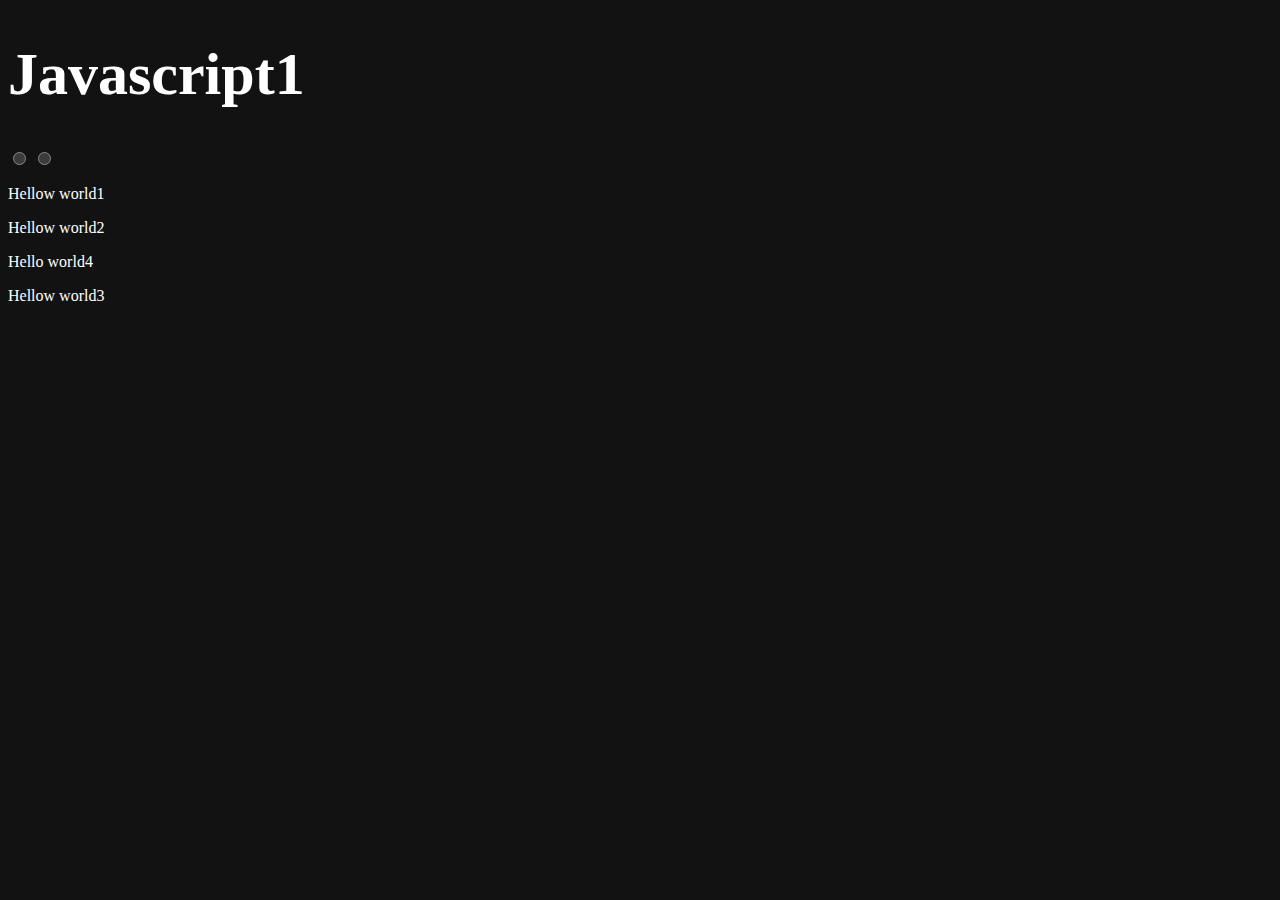
<file: index.html>
<!DOCTYPE html>
<html lang="en">

<!-- adds dark mode to a website -->
    <meta name="color-scheme" content="dark" />
<head>
    <meta charset="UTF-8">
    <meta name="viewport" content="width=device-width, initial-scale=1.0">
    <title>Javascript</title>
</head>
<body>
    <h1 id="title" style="font-size: 60px;">Javascript1</h1>

    <input type="radio" name="gender" value="females">
    <input type="radio" name="gender" value="male">

    <div id="container">
        <p>Hellow world1</p>
        <p>Hellow world2</p>
        <p>Hellow world3</p>
        
    </div>


    <script src="script2.js"></script>
</body>
</html>
</file>
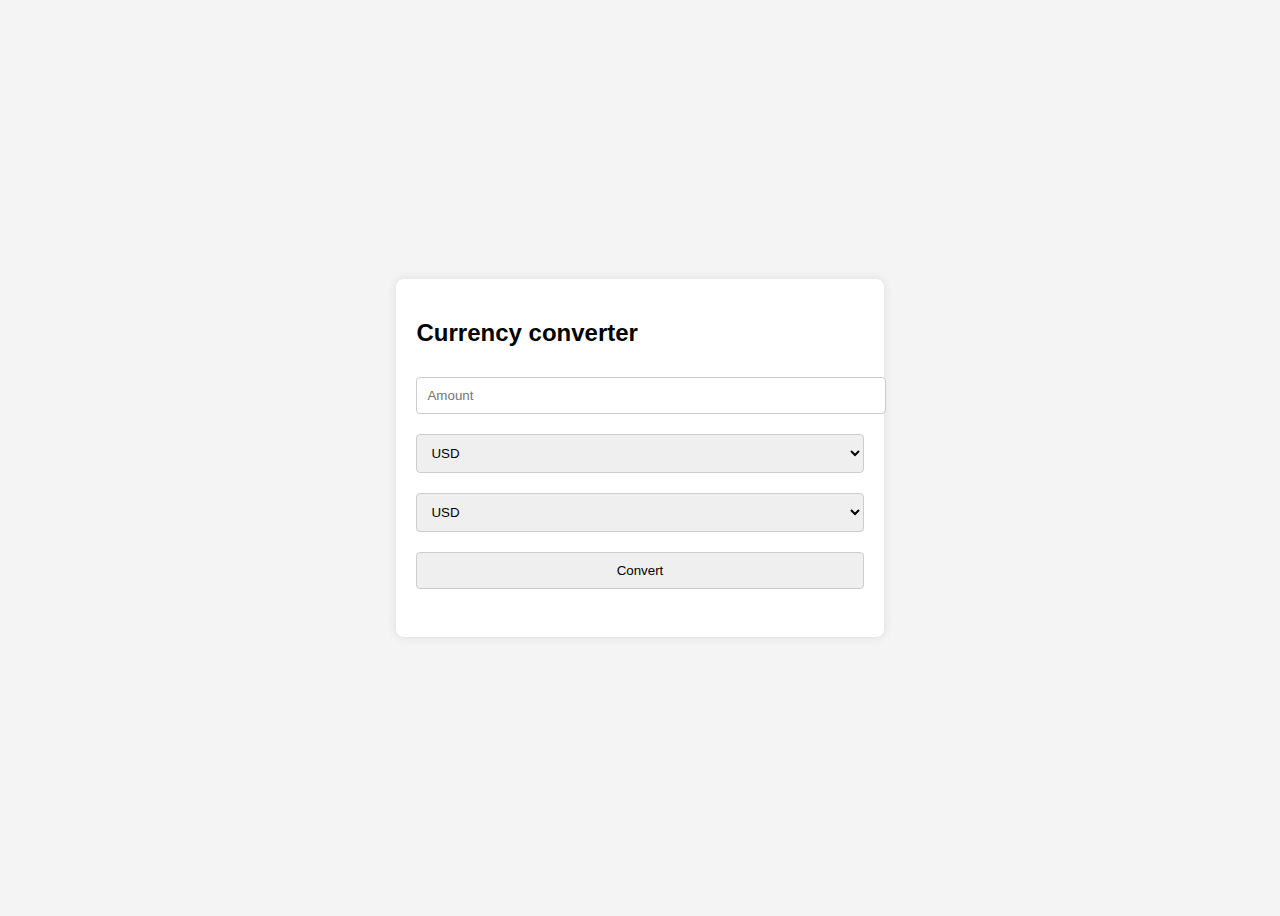
<file: currency.html>
<!DOCTYPE html>
<html lang="en">
<head>
    <meta charset="UTF-8">
    <meta name="viewport" content="width=device-width, initial-scale=1.0">
    <title>Currency converter</title>
</head>

<style>
    body {
        font-family: Arial, Helvetica, sans-serif;
        display: flex;
        justify-content: center;
        align-items: center;
        height: 100vh;
        background-color: #f4f4f4;
    }

    .converter{
        padding: 20px;
        background-color: white;
        border-radius: 8px;
        box-shadow: 0 0 10px rgba(0,0,0,0.1);
        
    } 
    .converter input, select, button{
        margin: 10px 0;
        padding: 10px;
        width: 100%;
        border: 1px solid #ccc;
        border-radius: 4px;

    }
</style>
<body>
    <div class="converter">
        <h2>Currency converter</h2>
        <input type="number" id="amount" placeholder="Amount">
        <select name="" id="fromCurrency">
            <option value="USD">USD</option>
            <option value="EUR">EUR</option>
            <option value="NAIRA">NAIRA</option>
        </select>
        <select name="" id="toCurrency">
            <option value="USD">USD</option>
            <option value="EUR">EUR</option>
            <option value="NAIRA">NAIRA</option>
        </select>
        <button onclick="convert()">Convert</button>
        <h3 id="result"></h3>
    </div>

    <script>
        const exchangeRate = { USD: 1, EUR: 0.92, NAIRA: 1635.19 };

        const convert = () => {
            let amount = document.getElementById('amount').value ;
            let fromCurrency = document.getElementById('fromCurrency').value;
            let toCurrency = document.getElementById('toCurrency').value;

            let result = (amount / exchangeRate[fromCurrency]) * exchangeRate[toCurrency];

            document.getElementById('result').textContent = `Converted Amount: ${result.toFixed(2)} ${toCurrency} `
        }

    </script>


</body>
</html>
</file>
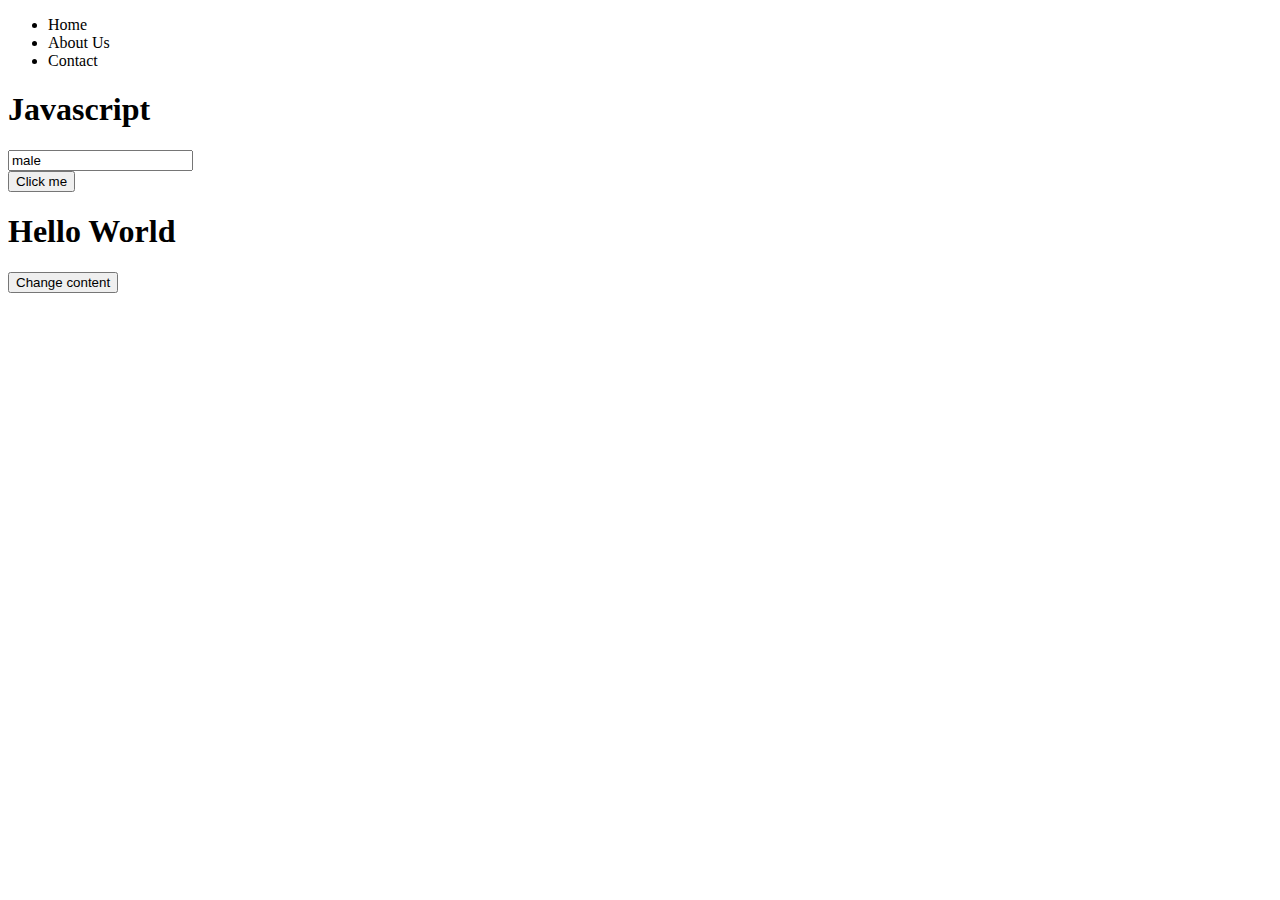
<file: index2.html>
<!DOCTYPE html>
<html lang="en">
<head>
    <meta charset="UTF-8">
    <meta name="viewport" content="width=device-width, initial-scale=1.0">
    <title>Document</title>
</head>
<body>

    <ul id="menu">
        <li class="menu-item">Home</li>
        <li class="menu-item">About Us</li>
        <li class="menu-item">Contact</li>
    </ul>

    <h1 class="main" id="text">Javascript</h1>
    <h1 class="text"></h1>
    <h1 class="text"></h1>

    <input type="text" name="gender" value="male" placeholder="goat" id="name">
    <!-- <input type="text" name="gender" value="female"> -->
     <br>
<!-- 
    <button id="btn" type="submit" onclick="console.log(greeetClass())">Click me</button> -->
    
    <button id="btn" type="submit" onclick="">Click me</button>

    <h1 id="content" > Hello World</h1>
    <button id="changeContentBtn">Change content</button> <br>

    <!-- <input type="text " value="" id="submitInput">
    <button type="submit" onclick="sayHello()"></button>
 -->



    <script>

       // Event Listener                      //started at html line 24                     very important     


        // const greeetClass = () => {
        //     alert('good morning Class')                        // html line of 24
        // }

        // const greeetClass = document.getElementById('btn')   //using event listener to display alert
        // greeetClass.addEventListener('click', function(){
        //     alert('good morning class')
        // })

        // const greeetClass = document.getElementById('btn')    //another way of achieving same thing 
        // greeetClass.onclick = function(){
        //     alert('good morning class again')
        // }

        // const changeContent = document.getElementById('changeContentBtn')
        // changeContent.addEventListener('click', function(){
        //     changeH1 = document.getElementById('content')
        //     changeH1.innerHTML = '<h2> Content Changed</h2> <p>  This is a new content</p>'     //This will change the html value to another
        //     changeH1.style.cssText = "color: green; font-size;" 
        // })


        // function sayHello(){
        //     const inputVal = document.getElementById('submitInput').value
        //      alert('Hello ' + inputVal)   }

        


        // const element = document.getElementById('text')
        // console.log(element)
        // const elements = document.getElementsByName('text')
        // console.log(elements)
        // const elements = document.getElementByTagName('input')
        // console.log(elements)
        // const elements = document.getElementsByClassName('text')
        // console.log(elements)
        // const elements = document.querySelectorAll('.text')
        // console.log(elements)
        

        // const parentElements = document.querySelector('.menu-item')      //getting parent node from child
        // console.log(parentElements.parentElement)

        
        const childElements = document.querySelector('#menu')      //getting child node from parent
        console.log(childElements.children)

        // Innerhtml
        // const element = document.querySelector('#text')
        // element.innerHTML = '<h1>Hello</h1>'                                 //changed or modified the text content of an element
        // element.textContent = 'hello'

        // Append
        // const newElement = document.createElement('div')
        // newElement.textContent = 'Good morning'                            //create a div and add a text into it
        // document.body.append(newElement)


        // const newElement = document.createElement('div')
        // newElement.innerHTML = '<p>Good morning</p>'                            //create a div and add another element into it
        // newElement.className = 'title'                                           //Adds an attribute like classname or id
        // console.log(newElement)

        // // Adding and removing Element 
        // const removeElement = document.getElementById('menu')                   //removes the element
        // removeElement.remove()

        // const removeElement = document.getElementById('menu')                   //removes the first element child and lastelementchild also works
        // removeElement.removeChild(removeElement.firstElementChild)

        // const addElement = document.getElementById('menu')
        // const results = document.createElement('li')
        // results.textContent = 'Services'
        // results.className = 'menu-item'                                             //adds services to the menu and class to it
        // addElement.insertBefore(results, addElement.lastElementChild)

        // const addElement = document.getElementById('menu')
        // const results = document.createElement('li')
        // results.textContent = 'Services'
        // results.className = 'menu-item' 
        // addElement.appendChild(results)                                            //adds services to the menu and class to it using Apen

        // ATTRIBUTES METHOD

        // const element = document.getElementById('name')                            //getting attributes
        // console.log(element.getAttribute('name'))

        
        // const element = document.getElementById('name')                            //setting attributes while removeAttribute
        // element.setAttribute('name', 'sub')
        // console.log(element)
 
        // element = document.querySelector('#text')
        // // element.style.color = 'green'                                              //adds color to text
        // element.style.cssText += 'background-color: black; color: white'             //+ sign adds both the original html styling to the dom styling

        // const getClass = document.querySelector('#text')                                   
        // console.log(getClass.className)                                                    //checks for the classname

        // const getClass = document.querySelector('#text')                                   //Adds new class
        // getClass.className += ' new'                                   
        // console.log(getClass) 
        
        // const getClass = document.querySelector('#text')                                   //Adds new class   .remove will remove class
        // getClass.classList.add('one', 'two')                                 
        // console.log(getClass) 

        const element = document.querySelector('#text')
        element.classList.toggle('sub-main')
        console.log(element)


        // Event Listener

   </script>
</body>
</html>
</file>
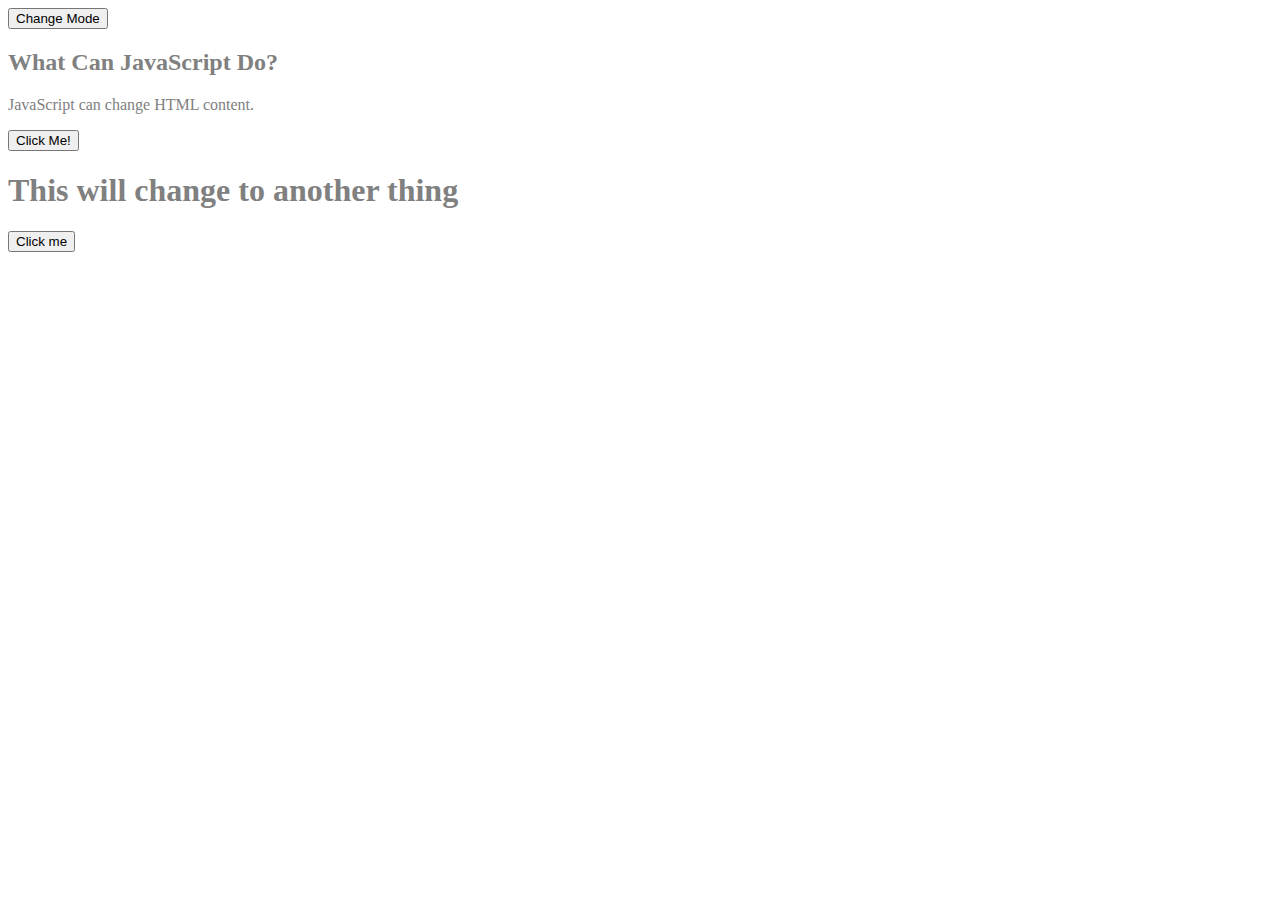
<file: practice.html>
<!DOCTYPE html>
<html lang="en">
<head>
    <meta charset="UTF-8">
    <meta name="viewport" content="width=device-width, initial-scale=1.0">
    <title>Document</title>
    <!-- <script>
        alert("Welcome to Javascript");
        document.write("Welcome to Js")

        console.log("Welcome to Js");
        let x = 5;

        if (x = 4) {
           let  y = 8*9-x;

           console.log(y);
        };
        // console.log(x)

        // window.location.href = 'https://www.google.com'
      

        // to get the browser window's width and height 
      const height =  window.innerHeight
      const width =  window.innerWidth
      console.log(height)
      console.log(width)
    </script> -->

    <style>
        body{
            background-color: white;
            color: grey;
            transition: background-color 2s, color 3s;
        }

        .toggleColor {
            background-color: grey;
            color: white;
        }
    
    </style>
    <script>
        const toggleBackground = () => {
            document.body.classList.toggle('toggleColor')
        }
    </script>
</head>
<body>


    <button onclick="toggleBackground()">Change Mode</button>
    <h2>What Can JavaScript Do?</h2>

    <p id="demo">JavaScript can change HTML content.</p>
    
    <button type="button" onclick='document.getElementById("demo").innerHTML = "Hello JavaScript!"'>Click Me!</button>
    
    

    <h1 id="change">This will change to another thing</h1>
    <button type="button" onclick='document.getElementById("change").innerHTML = "You are crazy mf"'>Click me</button>



</body>
</html>
</file>
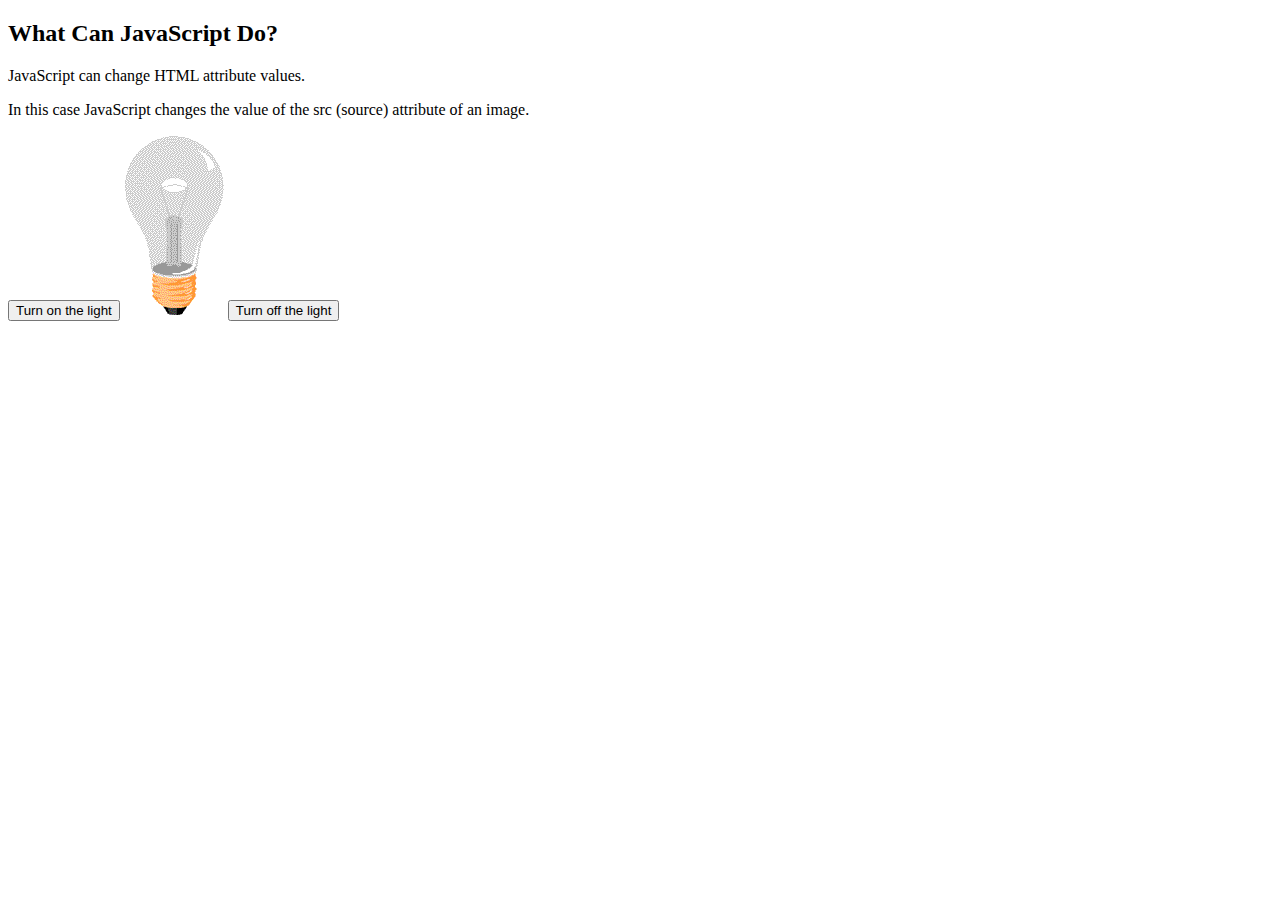
<file: practice2.html>
<!DOCTYPE html>
<html>
<body>

<h2>What Can JavaScript Do?</h2>

<p>JavaScript can change HTML attribute values.</p>

<p>In this case JavaScript changes the value of the src (source) attribute of an image.</p>

<button onclick="document.getElementById('myImage').src='pic_bulbon.gif'">Turn on the light</button>

<img id="myImage" src="pic_bulboff.gif" style="width:100px">

<button onclick="document.getElementById('myImage').src='pic_bulboff.gif'">Turn off the light</button>
<script>
    console.clear()

    const randomColor = () =>{
        const hexCode = '123456789ABCDEF'
        let colorHash = '#'
        for(let i = 0; i<6; i++){
            colorHash += hexCode[Math.floor(Math.random() * 16)]
        }
        return colorHash;
    }

    setInterval(()=>{
        document.body.style.backgroundColor = randomColor()
    },1000)
    
    // TO REDIRECT users to a different website and the user won't return to the current page by clicking back 
    // window.location.replace("https://macobia.github.io/Chiefsports-Blog/")

    // redirect user to different page
    // window.location.href = 'https://google.com';

    // to keep the website on reload
    // window.location.reload()


    // console.log(7 + '7' == '7' + 7)
    

// let scores = 3;
// let increment = () => scores++ ;
// let results = increment === scores;
// console.log(results);

// close current window
window.open();

console.log(true == 'true')
console.log(parseInt(0.0000008))


let score = 3
let increment = () => score++;
let results = increment() === score;
console.log(results)

console.log(undefined + false)
console.log(!5 + !5)

var red = 1998
console.log(red + 1)
console.log(76%9)
console.log(true + false)

console.log(018 - 014);

function Person (firstName, secondName) {
    this.firstName = firstName;
    this.secondname = secondName;
}

let john = new Person('john', 'obi') 
let peter = new Person('Peter', 'Obi')
let james = new Person('James', 'Obi')

console.table([john, peter, james])
console.table([john, peter, james], ['secondName'])
</script>



</body>
</html>
</file>
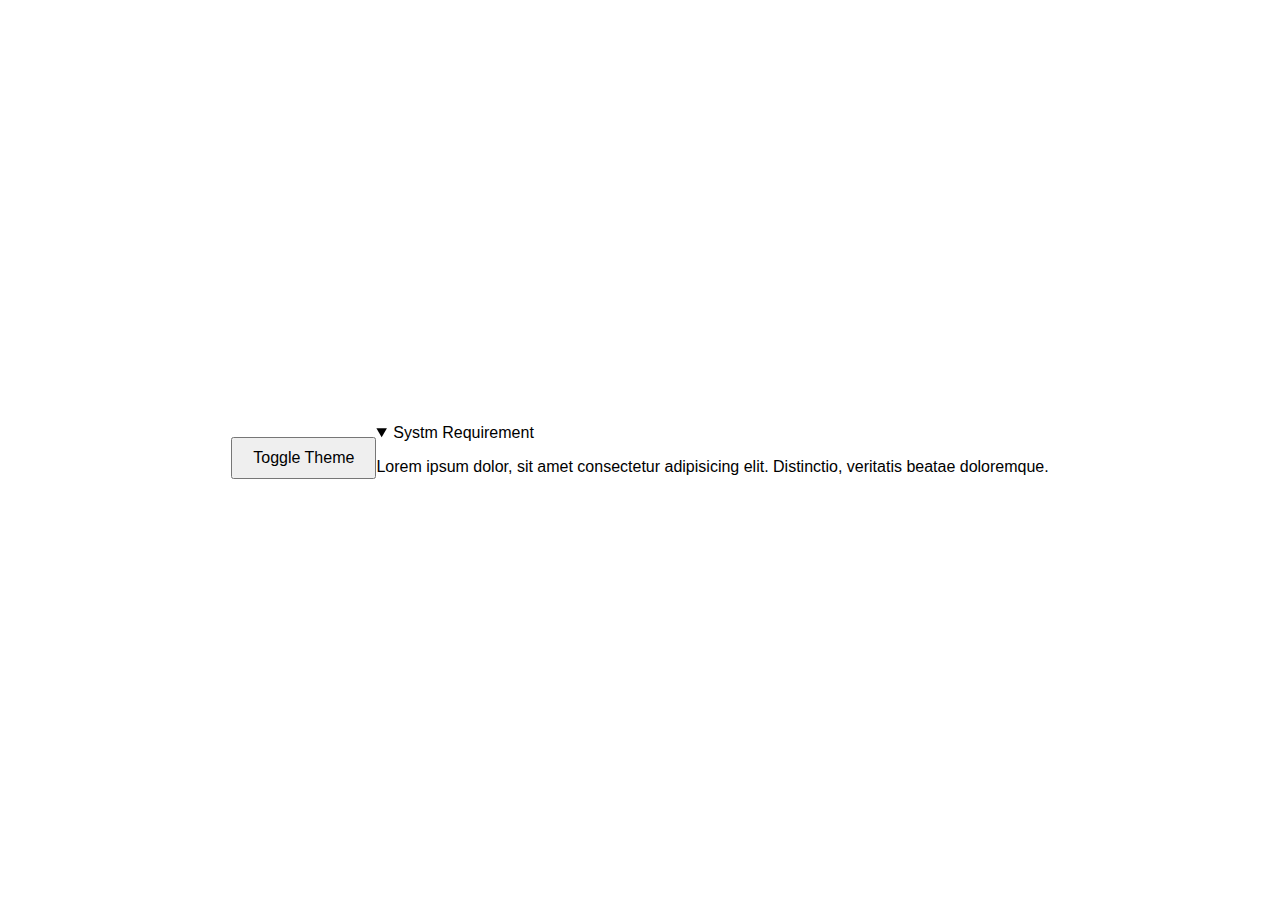
<file: practice3.html>
<!DOCTYPE html>
<html lang="en">
<head>
    <meta charset="UTF-8">
    <meta name="viewport" content="width=device-width, initial-scale=1.0">
    <title>Dark/Light node with local storage</title>
    <style>
        :root {
            --bg-color: #ffffff;
            --text-color: #000000;
        }
        .dark{
            --bg-color: #2c2c2c;
            --text-color: #000000;
        }

        body {
            background-color: var(--bg-color);
            color: var(--text-color);
            transition: background-color 0.3s, color 0.3s;
            font-family: Arial, Helvetica, sans-serif;
            display: flex;
            justify-content: center;
            align-items: center;
            height: 100vh;
        }
        button {
            padding: 10px 20px;
            font-size: 1rem;
            cursor: pointer;
        }
    </style>
</head>
<body>
    <button id="toggleBtn">Toggle Theme</button>

    <details open>
        <summary>Systm Requirement</summary>
        <p>Lorem ipsum dolor, sit amet consectetur adipisicing elit. Distinctio,  veritatis beatae doloremque.</p>
    </details>


    <script>
        const body = document.body;
        const toggleBtn = document.getElementById('toggleBtn');

        // check localStorage for theme preference
        if (localStorage.getItem('theme') === 'dark') {
            body.classList.add('dark');
            toggleBtn.textContent = 'Light Mode';
        }

        // Toggle dzrk/light mode and save preference in local storage

        toggleBtn.addEventListener('click', () => {
            body.classList.toggle('dark');
            const isDark = body.classList.contains('dark');
            toggleBtn.textContent = isDark ? 'Light Mode' : 'Dark Mode';
            localStorage.setItem('theme', isDark ? 'dark' : 'light');
        });

    </script>
</body>
</html>
</file>
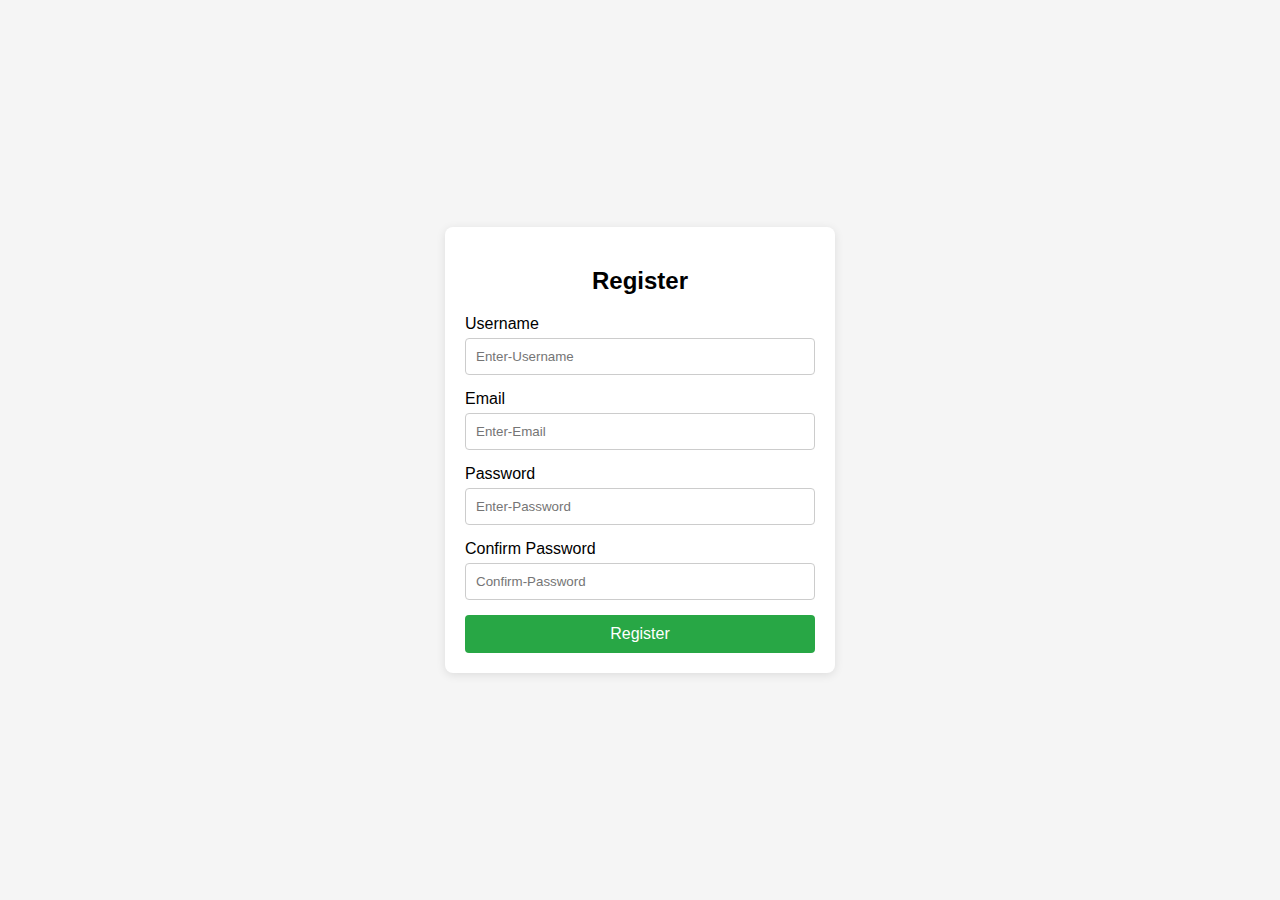
<file: register.html>
<!DOCTYPE html>
<html lang="en">
<head>
    <meta charset="UTF-8">
    <meta name="viewport" content="width=device-width, initial-scale=1.0">
    <title>Register</title>
    <link rel="stylesheet" href="style.css">
</head>
<body>
    <div class="form-container">
        <h2>Register</h2>
        <p id="message" class="error-message"></p>
        <form action="" id="registerForm">
            <div class="form-control">
                <label for="registerUsername">Username</label>
                <input type="text" id="registerUsername" placeholder="Enter-Username">
            </div>

            <div class="form-control">
                <label for="registerEmail">Email</label>
                <input type="email" id="registerEmail" placeholder="Enter-Email">
            </div>

            <div class="form-control">
                <label for="registerPassword">Password</label>
                <input type="password" id="registerPassword" placeholder="Enter-Password">
            </div>

            <div class="form-control">
                <label for="registerConfirmPassword">Confirm Password</label>
                <input type="password" id="registerConfirmPassword" placeholder="Confirm-Password">
            </div>

            <button type="submit">Register</button>
        </form>
    </div>

    <script src="validate.js"></script>
</body>
</html>
</file>
<file: style.css>
body{
    font-family: Arial, Helvetica, sans-serif;
    display: flex;
    justify-content: center;
    align-items: center;
    height: 100vh;
    margin: 0;
    background-color: #f5f5f5;
}

.form-container{
    background-color: #ffffff;
    padding: 20px;
    border-radius: 8px;
    box-shadow: 0px 2px 10px rgba(0, 0, 0, 0.1);
    width: 350px;
}

.form-control{
    margin-bottom: 15px;
}

h2{
    text-align: center;
    margin-bottom: 20px;
}

.form-control label{
    display: block;
    margin-bottom: 5px;
}

.form-control input{
    width: 328px;
    padding: 10px;
    border: 1px solid #ccc;
    border-radius: 4px;
}

button{
    width: 100%;
    padding: 10px;
    background-color: #28a745;
    color: white;
    border: none;
    border-radius: 4px;
    cursor: pointer;
    font-size: 16px;
}

button:hover{
    background-color: #218838;
}

.error-message{
    color: red;
    text-align: center;
    margin-top: 10px;
}

.success-message{
    color: greenyellow;
    text-align: center;
    margin-top: 10px;
}
</file>
